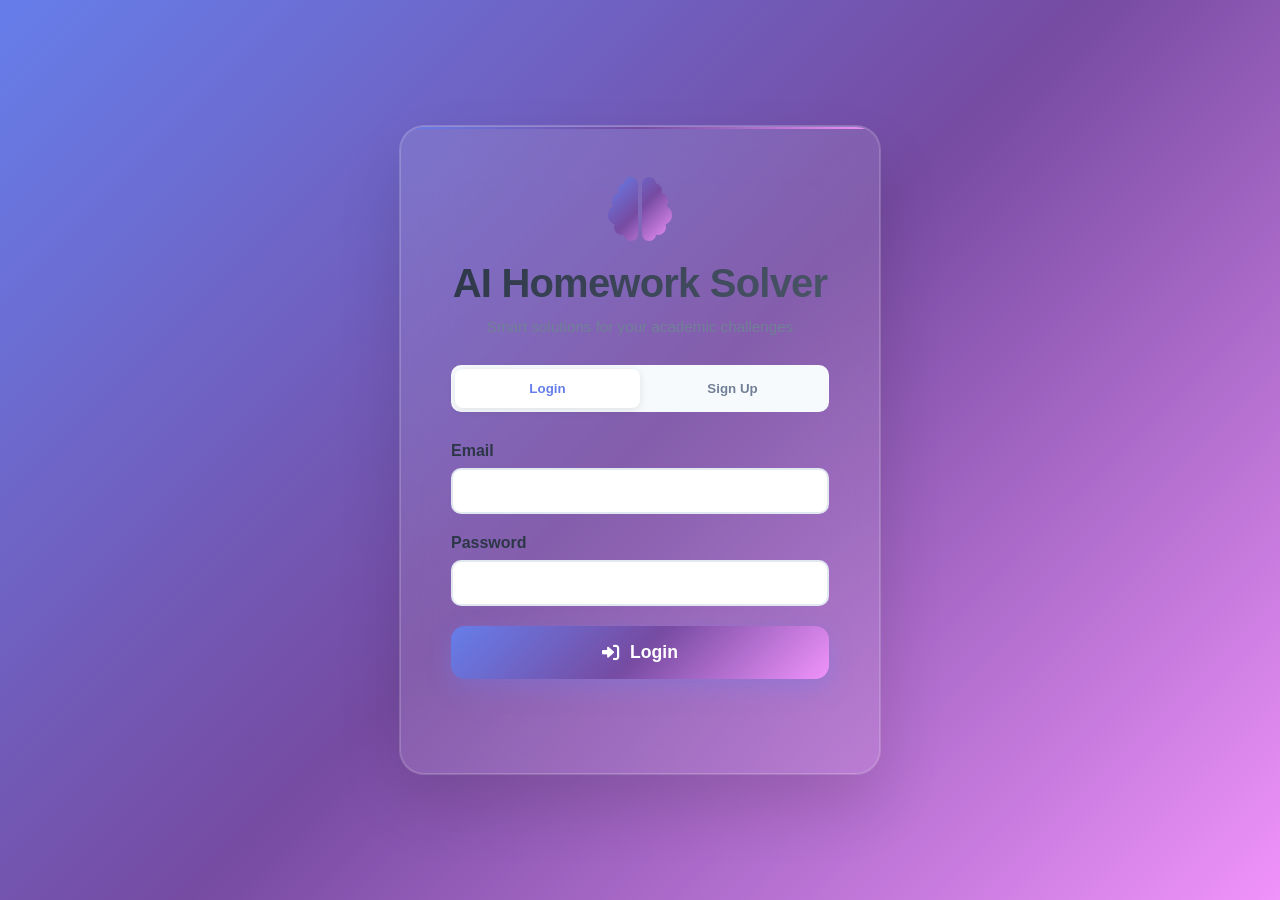
<file: index.html>
<!DOCTYPE html>
<html lang="en">
<head>
    <meta charset="UTF-8">
    <meta name="viewport" content="width=device-width, initial-scale=1.0">
    <title>AI Homework Solver - Login</title>
    <link rel="stylesheet" href="style.css">
    <link href="https://cdnjs.cloudflare.com/ajax/libs/font-awesome/6.0.0/css/all.min.css" rel="stylesheet">
</head>
<body>
    <div class="container">
        <div class="auth-card">
            <div class="logo">
                <i class="fas fa-brain"></i>
                <h1>AI Homework Solver</h1>
                <p>Smart solutions for your academic challenges</p>
            </div>

            <div class="auth-tabs">
                <button id="login-tab" class="tab-btn active">Login</button>
                <button id="signup-tab" class="tab-btn">Sign Up</button>
            </div>

            <div id="login-form" class="auth-form active">
                <div class="form-group">
                    <label for="login-email">Email</label>
                    <input type="email" id="login-email" required>
                </div>
                <div class="form-group">
                    <label for="login-password">Password</label>
                    <input type="password" id="login-password" required>
                </div>
                <button type="submit" id="login-btn" class="btn-primary">
                    <i class="fas fa-sign-in-alt"></i> Login
                </button>
            </div>

            <div id="signup-form" class="auth-form">
                <div class="form-group">
                    <label for="signup-name">Full Name</label>
                    <input type="text" id="signup-name" required>
                </div>
                <div class="form-group">
                    <label for="signup-email">Email</label>
                    <input type="email" id="signup-email" required>
                </div>
                <div class="form-group">
                    <label for="signup-password">Password</label>
                    <input type="password" id="signup-password" required>
                </div>
                <button type="submit" id="signup-btn" class="btn-primary">
                    <i class="fas fa-user-plus"></i> Create Account
                </button>
            </div>

            <div id="message" class="message"></div>
        </div>
    </div>

    <script src="script.js"></script>
</body>
</html>
</file>
<file: style.css>
/* Reset and Base Styles */
* {
    margin: 0;
    padding: 0;
    box-sizing: border-box;
    font-family: 'Inter', -apple-system, BlinkMacSystemFont, 'Segoe UI', Roboto, sans-serif;
}

body {
    background: linear-gradient(135deg, #667eea 0%, #764ba2 50%, #f093fb 100%);
    background-attachment: fixed;
    min-height: 100vh;
    color: #1a202c;
    overflow-x: hidden;
}

/* Premium Animations */
@keyframes fadeInUp {
    from {
        opacity: 0;
        transform: translateY(30px);
    }
    to {
        opacity: 1;
        transform: translateY(0);
    }
}

@keyframes glassMorph {
    0% { backdrop-filter: blur(10px); }
    50% { backdrop-filter: blur(20px); }
    100% { backdrop-filter: blur(15px); }
}

@keyframes pulse {
    0%, 100% { transform: scale(1); }
    50% { transform: scale(1.05); }
}

/* Container */
.container {
    min-height: 100vh;
    display: flex;
    align-items: center;
    justify-content: center;
    padding: 20px;
}

/* Auth Card */
.auth-card {
    background: rgba(255, 255, 255, 0.1);
    backdrop-filter: blur(25px);
    -webkit-backdrop-filter: blur(25px);
    border-radius: 24px;
    padding: 50px;
    width: 100%;
    max-width: 480px;
    box-shadow: 0 32px 64px rgba(0, 0, 0, 0.12), 0 0 0 1px rgba(255, 255, 255, 0.2);
    border: 1px solid rgba(255, 255, 255, 0.18);
    animation: fadeInUp 0.8s ease-out, glassMorph 3s ease-in-out infinite;
    position: relative;
    overflow: hidden;
}

.auth-card::before {
    content: '';
    position: absolute;
    top: 0;
    left: 0;
    right: 0;
    height: 2px;
    background: linear-gradient(90deg, #667eea, #764ba2, #f093fb);
    border-radius: 24px 24px 0 0;
}

.logo {
    text-align: center;
    margin-bottom: 30px;
}

.logo i {
    font-size: 4rem;
    background: linear-gradient(135deg, #667eea, #764ba2, #f093fb);
    -webkit-background-clip: text;
    -webkit-text-fill-color: transparent;
    background-clip: text;
    margin-bottom: 20px;
    animation: pulse 2s ease-in-out infinite;
}

.logo h1 {
    font-size: 2.5rem;
    background: linear-gradient(135deg, #2d3748, #4a5568);
    -webkit-background-clip: text;
    -webkit-text-fill-color: transparent;
    background-clip: text;
    margin-bottom: 12px;
    font-weight: 700;
    letter-spacing: -0.02em;
}

.logo p {
    color: #718096;
    font-size: 0.95rem;
}

/* Auth Tabs */
.auth-tabs {
    display: flex;
    margin-bottom: 30px;
    background: #f7fafc;
    border-radius: 10px;
    padding: 4px;
}

.tab-btn {
    flex: 1;
    padding: 12px;
    border: none;
    background: transparent;
    border-radius: 8px;
    font-weight: 600;
    color: #718096;
    cursor: pointer;
    transition: all 0.3s ease;
}

.tab-btn.active {
    background: white;
    color: #667eea;
    box-shadow: 0 2px 8px rgba(0, 0, 0, 0.1);
}

/* Auth Forms */
.auth-form {
    display: none;
}

.auth-form.active {
    display: block;
}

.form-group {
    margin-bottom: 20px;
}

.form-group label {
    display: block;
    margin-bottom: 8px;
    font-weight: 600;
    color: #2d3748;
}

.form-group input {
    width: 100%;
    padding: 12px 16px;
    border: 2px solid #e2e8f0;
    border-radius: 10px;
    font-size: 1rem;
    transition: border-color 0.3s ease;
}

.form-group input:focus {
    outline: none;
    border-color: #667eea;
}

.form-group small {
    display: block;
    margin-top: 4px;
    color: #718096;
    font-size: 0.8rem;
}

.form-group small a {
    color: #667eea;
    text-decoration: none;
}

/* Buttons */
.btn-primary {
    width: 100%;
    padding: 16px 24px;
    background: linear-gradient(135deg, #667eea 0%, #764ba2 50%, #f093fb 100%);
    color: white;
    border: none;
    border-radius: 14px;
    font-size: 1.1rem;
    font-weight: 600;
    cursor: pointer;
    transition: all 0.4s ease;
    display: flex;
    align-items: center;
    justify-content: center;
    gap: 10px;
    position: relative;
    overflow: hidden;
    box-shadow: 0 8px 25px rgba(102, 126, 234, 0.3);
}

.btn-primary::before {
    content: '';
    position: absolute;
    top: 0;
    left: -100%;
    width: 100%;
    height: 100%;
    background: linear-gradient(90deg, transparent, rgba(255, 255, 255, 0.2), transparent);
    transition: left 0.6s ease;
}

.btn-primary:hover::before {
    left: 100%;
}

.btn-primary:hover {
    transform: translateY(-3px);
    box-shadow: 0 15px 35px rgba(102, 126, 234, 0.4);
}

.btn-primary:active {
    transform: translateY(-1px);
}

.btn-secondary {
    padding: 10px 20px;
    background: #f7fafc;
    color: #4a5568;
    border: 2px solid #e2e8f0;
    border-radius: 8px;
    font-weight: 600;
    cursor: pointer;
    transition: all 0.3s ease;
}

.btn-secondary:hover {
    background: #edf2f7;
    border-color: #cbd5e0;
}

.btn-danger {
    background: #e53e3e;
    color: white;
    border: none;
    padding: 10px 20px;
    border-radius: 8px;
    cursor: pointer;
    font-weight: 600;
    transition: all 0.3s ease;
}

.btn-danger:hover {
    background: #c53030;
}

/* Message */
.message {
    margin-top: 20px;
    padding: 12px;
    border-radius: 8px;
    text-align: center;
    font-weight: 600;
}

.message.success {
    background: #c6f6d5;
    color: #22543d;
}

.message.error {
    background: #fed7d7;
    color: #742a2a;
}

/* Navbar */
.navbar {
    background: rgba(255, 255, 255, 0.08);
    backdrop-filter: blur(25px);
    -webkit-backdrop-filter: blur(25px);
    border-bottom: 1px solid rgba(255, 255, 255, 0.15);
    padding: 1.2rem 2.5rem;
    display: flex;
    justify-content: space-between;
    align-items: center;
    position: fixed;
    top: 0;
    left: 0;
    right: 0;
    z-index: 1000;
    box-shadow: 0 8px 32px rgba(0, 0, 0, 0.08);
    animation: fadeInUp 0.6s ease-out;
}

.nav-brand {
    display: flex;
    align-items: center;
    gap: 10px;
    font-size: 1.5rem;
    font-weight: 700;
    color: #2d3748;
}

.nav-brand i {
    color: #667eea;
}

.nav-actions {
    display: flex;
    align-items: center;
    gap: 20px;
}

.api-status {
    display: flex;
    align-items: center;
    gap: 8px;
    font-size: 0.9rem;
    font-weight: 600;
    color: #48bb78;
}

.api-status i {
    color: #48bb78;
    animation: pulse 2s ease-in-out infinite;
}

.user-name {
    font-weight: 600;
    color: #4a5568;
}

/* Dashboard Container */
.dashboard-container {
    display: flex;
    min-height: 100vh;
    padding-top: 80px;
}

/* Sidebar */
.sidebar {
    width: 300px;
    background: rgba(255, 255, 255, 0.08);
    backdrop-filter: blur(25px);
    -webkit-backdrop-filter: blur(25px);
    border-right: 1px solid rgba(255, 255, 255, 0.15);
    padding: 40px 0;
    box-shadow: inset -1px 0 0 rgba(255, 255, 255, 0.1);
    animation: fadeInUp 0.8s ease-out 0.2s both;
}

.sidebar-btn {
    width: 100%;
    padding: 18px 35px;
    background: transparent;
    border: none;
    text-align: left;
    font-size: 1.05rem;
    font-weight: 600;
    color: rgba(74, 85, 104, 0.8);
    cursor: pointer;
    transition: all 0.4s ease;
    display: flex;
    align-items: center;
    gap: 15px;
    position: relative;
    border-radius: 0 25px 25px 0;
    margin: 8px 0;
    overflow: hidden;
}

.sidebar-btn::before {
    content: '';
    position: absolute;
    left: 0;
    top: 0;
    width: 4px;
    height: 100%;
    background: linear-gradient(135deg, #667eea, #764ba2, #f093fb);
    transform: scaleY(0);
    transition: transform 0.3s ease;
}

.sidebar-btn:hover::before {
    transform: scaleY(1);
}

.sidebar-btn:hover {
    background: rgba(102, 126, 234, 0.12);
    color: #667eea;
    transform: translateX(8px);
    box-shadow: 0 8px 25px rgba(102, 126, 234, 0.15);
}

.sidebar-btn.active {
    background: linear-gradient(135deg, #667eea, #764ba2, #f093fb);
    color: white;
    box-shadow: 0 8px 25px rgba(102, 126, 234, 0.3);
}

.sidebar-btn.active::before {
    background: rgba(255, 255, 255, 0.3);
    transform: scaleY(1);
}

/* Main Content */
.main-content {
    flex: 1;
    padding: 40px;
    max-width: calc(100vw - 300px);
    animation: fadeInUp 0.8s ease-out 0.3s both;
}

/* Content Sections */
.content-section {
    display: none;
}

.content-section.active {
    display: block;
}

.section-header {
    margin-bottom: 30px;
    animation: fadeInUp 0.6s ease-out both;
}

.section-header h2 {
    font-size: 2.2rem;
    background: linear-gradient(135deg, #2d3748, #4a5568);
    -webkit-background-clip: text;
    -webkit-text-fill-color: transparent;
    background-clip: text;
    margin-bottom: 8px;
    display: flex;
    align-items: center;
    gap: 12px;
    font-weight: 700;
    letter-spacing: -0.02em;
}

.section-header h2 i {
    color: #667eea;
    animation: pulse 3s ease-in-out infinite;
}

.section-header p {
    color: #718096;
    font-size: 1.1rem;
}

/* Question Input */
.question-input {
    background: rgba(255, 255, 255, 0.1);
    backdrop-filter: blur(20px);
    -webkit-backdrop-filter: blur(20px);
    border-radius: 20px;
    padding: 40px;
    margin-bottom: 40px;
    box-shadow: 0 20px 40px rgba(0, 0, 0, 0.08), 0 0 0 1px rgba(255, 255, 255, 0.15);
    border: 1px solid rgba(255, 255, 255, 0.12);
    animation: fadeInUp 0.8s ease-out 0.4s both;
    position: relative;
    overflow: hidden;
}

.question-input::before {
    content: '';
    position: absolute;
    top: 0;
    left: 0;
    right: 0;
    height: 3px;
    background: linear-gradient(90deg, #667eea, #764ba2, #f093fb);
}

.input-tabs {
    display: flex;
    margin-bottom: 20px;
    background: #f7fafc;
    border-radius: 10px;
    padding: 4px;
}

.input-tab-btn {
    flex: 1;
    padding: 12px;
    border: none;
    background: transparent;
    border-radius: 8px;
    font-weight: 600;
    color: #718096;
    cursor: pointer;
    transition: all 0.3s ease;
    display: flex;
    align-items: center;
    justify-content: center;
    gap: 8px;
}

.input-tab-btn.active {
    background: white;
    color: #667eea;
    box-shadow: 0 2px 8px rgba(0, 0, 0, 0.1);
}

.input-area {
    display: none;
    opacity: 0;
    transform: translateY(10px);
    transition: all 0.3s ease;
}

.input-area.active {
    display: block;
    opacity: 1;
    transform: translateY(0);
}

#question-text {
    width: 100%;
    min-height: 120px;
    padding: 16px;
    border: 2px solid #e2e8f0;
    border-radius: 10px;
    font-size: 1rem;
    resize: vertical;
    font-family: inherit;
}

#question-text:focus {
    outline: none;
    border-color: #667eea;
}

.upload-area {
    border: 2px dashed #cbd5e0;
    border-radius: 16px;
    padding: 50px 40px;
    text-align: center;
    cursor: pointer;
    transition: all 0.4s ease;
    background: rgba(255, 255, 255, 0.5);
}

.upload-area:hover {
    border-color: #667eea;
    background: rgba(102, 126, 234, 0.08);
    transform: translateY(-2px);
    box-shadow: 0 8px 25px rgba(102, 126, 234, 0.15);
}

.upload-placeholder i {
    font-size: 3rem;
    color: #a0aec0;
    margin-bottom: 15px;
}

.upload-placeholder p {
    font-size: 1.1rem;
    color: #4a5568;
    margin-bottom: 8px;
}

.upload-placeholder small {
    color: #718096;
}

.image-preview {
    margin-top: 25px;
}

.image-preview-container {
    position: relative;
    display: inline-block;
    border-radius: 16px;
    overflow: hidden;
    box-shadow: 0 8px 25px rgba(0, 0, 0, 0.15);
}

.uploaded-image {
    max-width: 100%;
    max-height: 300px;
    display: block;
    border-radius: 16px;
    opacity: 0;
    transition: opacity 0.5s ease;
    object-fit: contain;
}

.image-info {
    position: absolute;
    bottom: 0;
    left: 0;
    right: 0;
    background: linear-gradient(transparent, rgba(0, 0, 0, 0.8));
    color: white;
    padding: 16px;
    display: flex;
    align-items: center;
    gap: 8px;
    opacity: 0;
    transition: opacity 0.5s ease;
    font-size: 0.9rem;
    font-weight: 600;
}

.image-info i {
    color: #48bb78;
    font-size: 1.1rem;
}

.solve-options {
    margin-top: 20px;
    display: flex;
    gap: 15px;
    align-items: center;
}

#subject-select {
    padding: 12px 16px;
    border: 2px solid #e2e8f0;
    border-radius: 10px;
    font-size: 1rem;
    background: white;
    cursor: pointer;
}

#subject-select:focus {
    outline: none;
    border-color: #667eea;
}

/* Solution Area */
.solution-area {
    background: rgba(255, 255, 255, 0.1);
    backdrop-filter: blur(20px);
    -webkit-backdrop-filter: blur(20px);
    border-radius: 20px;
    padding: 40px;
    box-shadow: 0 20px 40px rgba(0, 0, 0, 0.08), 0 0 0 1px rgba(255, 255, 255, 0.15);
    border: 1px solid rgba(255, 255, 255, 0.12);
    display: none;
    animation: fadeInUp 0.8s ease-out;
    position: relative;
    overflow: hidden;
}

.solution-area::before {
    content: '';
    position: absolute;
    top: 0;
    left: 0;
    right: 0;
    height: 3px;
    background: linear-gradient(90deg, #48bb78, #38a169);
}

.solution-header {
    display: flex;
    justify-content: space-between;
    align-items: center;
    margin-bottom: 20px;
}

    .solution-actions {
        flex-direction: column;
        gap: 15px;
        align-items: flex-start;
    }

    .solution-content .step {
        padding: 10px 12px;
        margin: 10px 0;
    }

    .solution-content .final-answer {
        padding: 12px;
        font-size: 1rem;
    }

.solution-header h3 {
    font-size: 1.5rem;
    color: #2d3748;
    display: flex;
    align-items: center;
    gap: 10px;
}

.solution-content {
    line-height: 1.6;
    color: #2d3748;
}

.solution-content pre {
    background: #f7fafc;
    padding: 20px;
    border-radius: 8px;
    overflow-x: auto;
    margin: 15px 0;
}

.solution-content .code-block {
    background: rgba(226, 232, 240, 0.8);
    border: 1px solid rgba(102, 126, 234, 0.2);
    border-radius: 12px;
    padding: 20px;
    margin: 15px 0;
    font-family: 'Monaco', 'Menlo', 'Consolas', monospace;
    font-size: 0.9rem;
    line-height: 1.5;
    overflow-x: auto;
    position: relative;
}

.solution-content .code-block::before {
    content: '';
    position: absolute;
    top: 12px;
    left: 16px;
    width: 12px;
    height: 12px;
    border-radius: 50%;
    background: #ff5f56;
    box-shadow: 20px 0 0 #ffbd2e, 40px 0 0 #27ca3f;
}

.solution-content .inline-code {
    background: rgba(102, 126, 234, 0.1);
    color: #667eea;
    padding: 3px 8px;
    border-radius: 6px;
    font-family: 'Monaco', 'Menlo', monospace;
    font-size: 0.85rem;
    font-weight: 600;
    border: 1px solid rgba(102, 126, 234, 0.2);
}

.solution-content .step {
    margin-bottom: 12px;
    padding: 10px;
    border-radius: 8px;
    background: rgba(255,255,255,0.05);
}

.solution-content .step:hover {
    transform: scale(1.01);
    transition: 0.2s;
}

.solution-content .final-answer {
    margin-top: 15px;
    padding: 12px;
    border-radius: 10px;
    background: rgba(0,255,120,0.15);
    border: 1px solid #00ff88;
    font-weight: bold;
}

.solution-content .final-answer {
    margin: 20px 0;
    padding: 16px;
    background: linear-gradient(135deg, #667eea 0%, #764ba2 100%);
    color: white;
    border-radius: 12px;
    text-align: center;
    font-size: 1.1rem;
    font-weight: 600;
    box-shadow: 0 8px 20px rgba(102, 126, 234, 0.3);
}

.btn-secondary.success {
    background: #48bb78;
    color: white;
    border-color: #48bb78;
}

.btn-secondary.success:hover {
    background: #38a169;
    border-color: #38a169;
}

/* History */
.history-list {
    display: grid;
    gap: 25px;
}

.history-item {
    background: rgba(255, 255, 255, 0.1);
    backdrop-filter: blur(20px);
    -webkit-backdrop-filter: blur(20px);
    border-radius: 20px;
    padding: 30px;
    box-shadow: 0 15px 35px rgba(0, 0, 0, 0.08), 0 0 0 1px rgba(255, 255, 255, 0.12);
    border: 1px solid rgba(255, 255, 255, 0.1);
    transition: all 0.4s ease;
    animation: fadeInUp 0.6s ease-out both;
    position: relative;
    overflow: hidden;
}

.history-item:hover {
    transform: translateY(-5px);
    box-shadow: 0 25px 50px rgba(0, 0, 0, 0.15), 0 0 0 1px rgba(102, 126, 234, 0.2);
}

.history-item::before {
    content: '';
    position: absolute;
    top: 0;
    left: 0;
    right: 0;
    height: 3px;
    background: linear-gradient(90deg, #667eea, #764ba2, #f093fb);
    opacity: 0;
    transition: opacity 0.3s ease;
}

.history-item:hover::before {
    opacity: 1;
}

.history-item-header {
    display: flex;
    justify-content: space-between;
    align-items: flex-start;
    margin-bottom: 15px;
}

.history-item-title {
    font-size: 1.1rem;
    font-weight: 600;
    color: #2d3748;
    margin-bottom: 5px;
}

.history-item-meta {
    font-size: 0.85rem;
    color: #718096;
}

.history-item-content {
    color: #4a5568;
    line-height: 1.5;
    margin-bottom: 15px;
}

.history-item-actions {
    display: flex;
    gap: 10px;
}

/* Settings */
.settings-content {
    display: grid;
    gap: 30px;
}

.setting-group {
    background: white;
    border-radius: 15px;
    padding: 25px;
    box-shadow: 0 5px 15px rgba(0, 0, 0, 0.08);
}

.setting-group h3 {
    font-size: 1.3rem;
    color: #2d3748;
    margin-bottom: 20px;
}

/* Modals */
.modal {
    display: none;
    position: fixed;
    top: 0;
    left: 0;
    width: 100%;
    height: 100%;
    background: rgba(0, 0, 0, 0.5);
    z-index: 2000;
    align-items: center;
    justify-content: center;
}

.modal.show {
    display: flex;
}

.modal-content {
    background: rgba(255, 255, 255, 0.95);
    backdrop-filter: blur(25px);
    -webkit-backdrop-filter: blur(25px);
    border-radius: 20px;
    padding: 40px;
    max-width: 500px;
    width: 90%;
    text-align: center;
    box-shadow: 0 25px 50px rgba(0, 0, 0, 0.15), 0 0 0 1px rgba(255, 255, 255, 0.2);
    border: 1px solid rgba(255, 255, 255, 0.15);
    animation: fadeInUp 0.5s ease-out;
}

.loading-spinner {
    width: 70px;
    height: 70px;
    border: 6px solid rgba(255, 255, 255, 0.2);
    border-top: 6px solid #667eea;
    border-right: 6px solid #764ba2;
    border-radius: 50%;
    animation: spin 1s linear infinite;
    margin: 0 auto 25px;
    box-shadow: 0 0 20px rgba(102, 126, 234, 0.3);
}

@keyframes spin {
    0% { transform: rotate(0deg); }
    100% { transform: rotate(360deg); }
}

/* Responsive */
@media (max-width: 768px) {
    .dashboard-container {
        flex-direction: column;
    }

    .sidebar {
        width: 100%;
        border-right: none;
        border-bottom: 1px solid rgba(255, 255, 255, 0.2);
        padding: 20px 0;
    }

    .sidebar-btn {
        padding: 12px 20px;
    }

    .main-content {
        padding: 20px;
        max-width: 100%;
    }

    .navbar {
        padding: 1rem;
    }

    .solve-options {
        flex-direction: column;
        align-items: stretch;
        gap: 12px;
    }

    #question-text {
        min-height: 100px;
    }

    .solution-header {
        flex-direction: column;
        gap: 15px;
        align-items: flex-start;
    }
}
</file>
